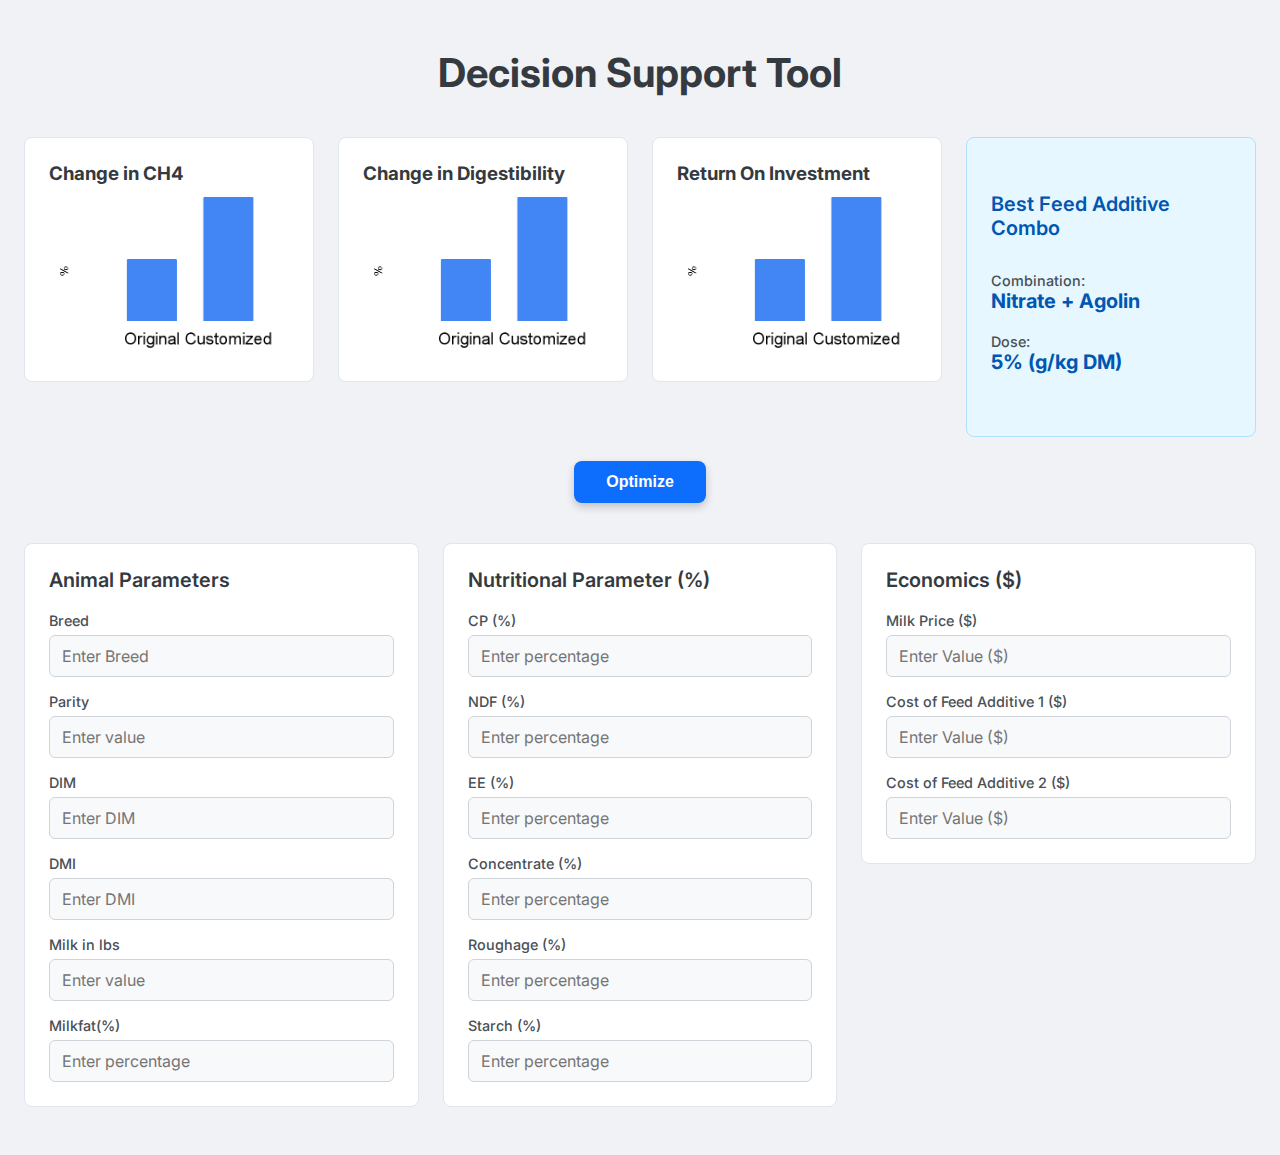
<file: index.html>
<!DOCTYPE html>
<html lang="en">
<head>
    <meta charset="UTF-8">
    <meta name="viewport" content="width=device-width, initial-scale=1.0">
    <title>Decision Support Tool</title>
    
    <!-- Fonts -->
    <link rel="preconnect" href="https://fonts.googleapis.com">
    <link rel="preconnect" href="https://fonts.gstatic.com" crossorigin>
    <link href="https://fonts.googleapis.com/css2?family=Inter:wght@400;500;600;700&display=swap" rel="stylesheet">

    <!-- Stylesheet -->
    <link rel="stylesheet" href="styles.css">
</head>
<body>

    <div class="container">
        
        <!-- Header -->
        <header class="dashboard-header">
            <h1>Decision Support Tool</h1>
        </header>

        <div class="grid-container grid-4-col">
            <!-- First bar graph -->
            <div class="card bar-graph-card">
                <h3>Change in CH4</h3>
                <img src="chart.png" alt="Digestibility bar chart" style="width: 100%; height: auto;">
            </div>

            <!-- Second bar graph -->
            <div class="card bar-graph-card">
                <h3>Change in Digestibility</h3>
                <img src="chart.png" alt="Digestibility bar chart" style="width: 100%; height: auto;">
            </div>

            <!-- Third bar graph -->
            <div class="card bar-graph-card">
                <h3>Return On Investment</h3>
                <img src="chart.png" alt="Digestibility bar chart" style="width: 100%; height: auto;">
            </div>

            <!-- Best Feed Additive Combo Card -->
            <div class="card result-card">
                <h3>Best Feed Additive Combo</h3>
                
                <p class="result-label">Combination:</p>
                <p class="result-value">Nitrate + Agolin</p>
                
                <p class="result-label">Dose:</p>
                <p class="result-value">5% (g/kg DM)</p>
            </div>
        </div>

        <!-- Optimize Button at bottom (now at the very end) -->
        <div class="button-container">
            <button class="btn-primary">
                Optimize
            </button>
        </div>

        <div class="grid-container grid-3-col">
            <!-- Card 1: Animal Parameters -->
            <div class="card input-card">
                <h3>Animal Parameters</h3>
                <div class="form-group">
                    <label for="breed" class="form-label">Breed</label>
                    <input type="text" id="breed" class="form-input" placeholder="Enter Breed">
                </div>
                <div class="form-group">
                    <label for="parity" class="form-label">Parity</label>
                    <input type="text" id="parity" class="form-input" placeholder="Enter value">
                </div>
                <div class="form-group">
                    <label for="dim" class="form-label">DIM</label>
                    <input type="text" id="dim" class="form-input" placeholder="Enter DIM">
                </div>
                <div class="form-group">
                    <label for="dmi" class="form-label">DMI</label>
                    <input type="text" id="dmi" class="form-input" placeholder="Enter DMI">
                </div>
                <div class="form-group">
                    <label for="milk_lbs" class="form-label">Milk in lbs</label>
                    <input type="text" id="milk_lbs" class="form-input" placeholder="Enter value">
                </div>
                <div class="form-group">
                    <label for="milkfat" class="form-label">Milkfat(%)</label>
                    <input type="text" id="milkfat" class="form-input" placeholder="Enter percentage">
                </div>
            </div>

            <!-- Card 2: Nutritional Parameter (%) -->
            <div class="card input-card">
                <h3>Nutritional Parameter (%)</h3>
                <div class="form-group">
                    <label for="cp" class="form-label">CP (%)</label>
                    <input type="text" id="cp" class="form-input" placeholder="Enter percentage">
                </div>
                <div class="form-group">
                    <label for="ndf" class="form-label">NDF (%)</label>
                    <input type="text" id="ndf" class="form-input" placeholder="Enter percentage">
                </div>
                <div class="form-group">
                    <label for="ee" class="form-label">EE (%)</label>
                    <input type="text" id="ee" class="form-input" placeholder="Enter percentage">
                </div>
                <div class="form-group">
                    <label for="concentrate" class="form-label">Concentrate (%)</label>
                    <input type="text" id="concentrate" class="form-input" placeholder="Enter percentage">
                </div>
                <div class="form-group">
                    <label for="roughage" class="form-label">Roughage (%)</label>
                    <input type="text" id="roughage" class="form-input" placeholder="Enter percentage">
                </div>
                <div class="form-group">
                    <label for="starch" class="form-label">Starch (%)</label>
                    <input type="text" id="starch" class="form-input" placeholder="Enter percentage">
                </div>
            </div>

            
            <!-- Card 3: Economics -->
            <div class="card input-card">
                <h3>Economics ($)</h3>
                <div class="form-group">
                    <label for="milk_price" class="form-label">Milk Price ($)</label>
                    <input type="text" id="milk_price" class="form-input" placeholder="Enter Value ($)">
                </div>
                <div class="form-group">
                    <label for="cost_additive_1" class="form-label">Cost of Feed Additive 1 ($)</label>
                    <input type="text" id="cost_additive_1" class="form-input" placeholder="Enter Value ($)">
                </div>
                <div class="form-group">
                    <label for="cost_additive_2" class="form-label">Cost of Feed Additive 2 ($)</label>
                    <input type="text" id="cost_additive_2" class="form-input" placeholder="Enter Value ($)">
                </div>
            </div>
        </div>
    </div>

</body>
</html>
</file>
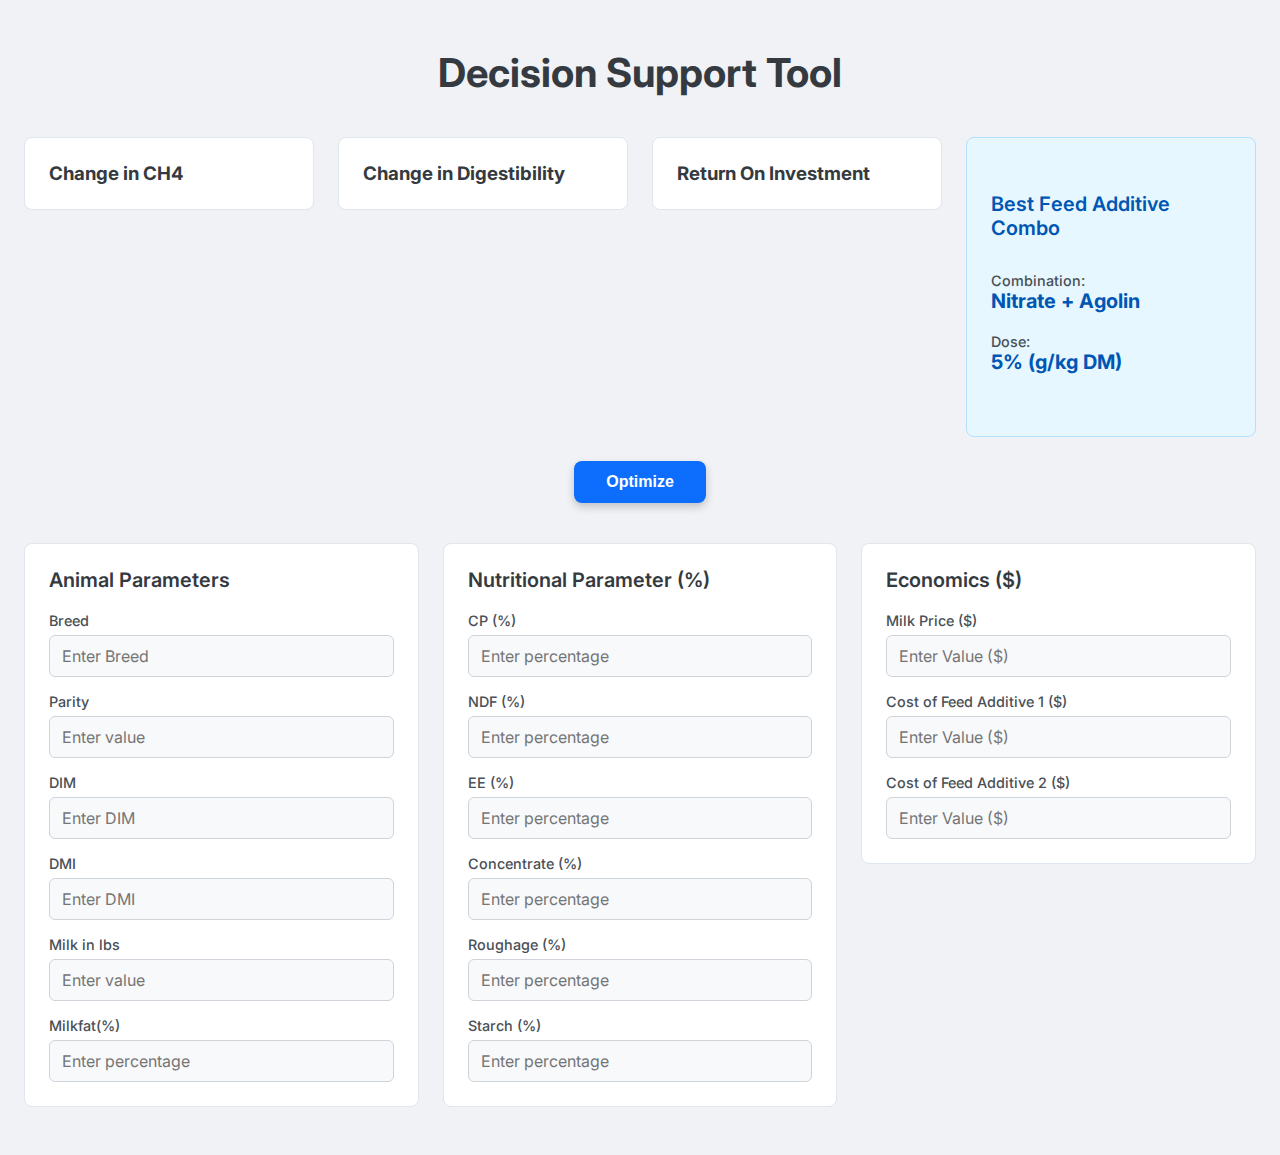
<file: dashboard2.html>
<!DOCTYPE html>
<html lang="en">
<head>
    <meta charset="UTF-8">
    <meta name="viewport" content="width=device-width, initial-scale=1.0">
    <title>Decision Support Tool</title>
    
    <!-- Fonts -->
    <link rel="preconnect" href="https://fonts.googleapis.com">
    <link rel="preconnect" href="https://fonts.gstatic.com" crossorigin>
    <link href="https://fonts.googleapis.com/css2?family=Inter:wght@400;500;600;700&display=swap" rel="stylesheet">

    <!-- Stylesheet -->
    <link rel="stylesheet" href="styles.css">
</head>
<body>

    <div class="container">
        
        <!-- Header -->
        <header class="dashboard-header">
            <h1>Decision Support Tool</h1>
        </header>

        <div class="grid-container grid-4-col">
            <!-- First bar graph -->
            <div class="card bar-graph-card">
                <h3>Change in CH4</h3>
                <div class="bar-graph-visual">
                    <div class="bar" style="height: 75%;"></div>
                    <div class="bar" style="height: 50%;"></div>
                    <div class="bar" style="height: 90%;"></div>
                </div>
            </div>

            <!-- Second bar graph -->
            <div class="card bar-graph-card">
                <h3>Change in Digestibility</h3>
                <div class="bar-graph-visual">
                    <div class="bar" style="height: 45%;"></div>
                    <div class="bar" style="height: 20%;"></div>
                    <div class="bar" style="height: 70%;"></div>
                </div>
            </div>

            <!-- Third bar graph -->
            <div class="card bar-graph-card">
                <h3>Return On Investment</h3>
                <div class="bar-graph-visual">
                    <div class="bar" style="height: 25%;"></div>
                    <div class="bar" style="height: 80%;"></div>
                    <div class="bar" style="height: 50%;"></div>
                </div>
            </div>

            <!-- Best Feed Additive Combo Card -->
            <div class="card result-card">
                <h3>Best Feed Additive Combo</h3>
                
                <p class="result-label">Combination:</p>
                <p class="result-value">Nitrate + Agolin</p>
                
                <p class="result-label">Dose:</p>
                <p class="result-value">5% (g/kg DM)</p>
            </div>
        </div>

        <!-- Optimize Button at bottom (now at the very end) -->
        <div class="button-container">
            <button class="btn-primary">
                Optimize
            </button>
        </div>

        <div class="grid-container grid-3-col">
            <!-- Card 1: Animal Parameters -->
            <div class="card input-card">
                <h3>Animal Parameters</h3>
                <div class="form-group">
                    <label for="breed" class="form-label">Breed</label>
                    <input type="text" id="breed" class="form-input" placeholder="Enter Breed">
                </div>
                <div class="form-group">
                    <label for="parity" class="form-label">Parity</label>
                    <input type="text" id="parity" class="form-input" placeholder="Enter value">
                </div>
                <div class="form-group">
                    <label for="dim" class="form-label">DIM</label>
                    <input type="text" id="dim" class="form-input" placeholder="Enter DIM">
                </div>
                <div class="form-group">
                    <label for="dmi" class="form-label">DMI</label>
                    <input type="text" id="dmi" class="form-input" placeholder="Enter DMI">
                </div>
                <div class="form-group">
                    <label for="milk_lbs" class="form-label">Milk in lbs</label>
                    <input type="text" id="milk_lbs" class="form-input" placeholder="Enter value">
                </div>
                <div class="form-group">
                    <label for="milkfat" class="form-label">Milkfat(%)</label>
                    <input type="text" id="milkfat" class="form-input" placeholder="Enter percentage">
                </div>
            </div>

            <!-- Card 2: Nutritional Parameter (%) -->
            <div class="card input-card">
                <h3>Nutritional Parameter (%)</h3>
                <div class="form-group">
                    <label for="cp" class="form-label">CP (%)</label>
                    <input type="text" id="cp" class="form-input" placeholder="Enter percentage">
                </div>
                <div class="form-group">
                    <label for="ndf" class="form-label">NDF (%)</label>
                    <input type="text" id="ndf" class="form-input" placeholder="Enter percentage">
                </div>
                <div class="form-group">
                    <label for="ee" class="form-label">EE (%)</label>
                    <input type="text" id="ee" class="form-input" placeholder="Enter percentage">
                </div>
                <div class="form-group">
                    <label for="concentrate" class="form-label">Concentrate (%)</label>
                    <input type="text" id="concentrate" class="form-input" placeholder="Enter percentage">
                </div>
                <div class="form-group">
                    <label for="roughage" class="form-label">Roughage (%)</label>
                    <input type="text" id="roughage" class="form-input" placeholder="Enter percentage">
                </div>
                <div class="form-group">
                    <label for="starch" class="form-label">Starch (%)</label>
                    <input type="text" id="starch" class="form-input" placeholder="Enter percentage">
                </div>
            </div>

            <!-- Card 3: Economics -->
            <div class="card input-card">
                <h3>Economics ($)</h3>
                <div class="form-group">
                    <label for="milk_price" class="form-label">Milk Price ($)</label>
                    <input type="text" id="milk_price" class="form-input" placeholder="Enter Value ($)">
                </div>
                <div class="form-group">
                    <label for="cost_additive_1" class="form-label">Cost of Feed Additive 1 ($)</label>
                    <input type="text" id="cost_additive_1" class="form-input" placeholder="Enter Value ($)">
                </div>
                <div class="form-group">
                    <label for="cost_additive_2" class="form-label">Cost of Feed Additive 2 ($)</label>
                    <input type="text" id="cost_additive_2" class="form-input" placeholder="Enter Value ($)">
                </div>
            </div>
        </div>
    </div>

</body>
</html>
</file>
<file: styles.css>
/* Basic Reset */
* {
    box-sizing: border-box;
    margin: 0;
    padding: 0;
}

body {
    font-family: 'Inter', sans-serif;
    background-color: #f0f2f5; 
    color: #343a40; 
    display: flex;
    flex-direction: column;
    align-items: center;
    min-height: 100vh;
    padding: 24px;
}

.container {
    width: 100%; /* === Made container wider to fit 4 columns === */
    max-width: 1440px; 
    margin: 0 auto;
    padding: 0;
}

/* Header Styling*/
.dashboard-header {
    width: 100%;
    text-align: center;
    margin-bottom: 40px; 
    padding-top: 24px; 
}

.dashboard-header h1 {
    font-size: 2.5rem; 
    font-weight: 700;
    color: #343a40;
}

/* Grid Layout  */
.grid-container {
    display: grid;
    grid-template-columns: 1fr; /* Default to 1 column */
    gap: 24px; 
    margin-bottom: 24px; 
    align-items: start; 
}

/* Card Styling*/
.card {
    background-color: #ffffff; 
    border: 1px solid #e0e6ed; 
    color: #343a40; 
    padding: 24px; 
    border-radius: 8px; 
    display: flex;
    flex-direction: column;
}

/* Result Card Styles */
.result-card {
    background-color: #e6f7ff; 
    border: 1px solid #b3e0ff; 
    align-items: start; 
    /* === Made result card same height as graphs === */
    height: 300px; 
    justify-content: center;
}
.result-card h3 {
    font-size: 1.25rem; 
    font-weight: 600;
    margin-bottom: 20px;
    color: #0056b3; 
}
.result-label {
    display: block;
    font-size: 0.9rem;
    font-weight: 500;
    color: #495057;
    margin-top: 12px;
}
.result-value {
    display: block;
    font-size: 1.25rem;
    font-weight: 700;
    color: #0056b3; 
    margin-bottom: 8px;
}

.input-card h3 {
    font-size: 1.25rem; 
    font-weight: 600;
    margin-bottom: 20px;
    color: #343a40;
}
.input-card .form-group + .form-group {
    margin-top: 16px; 
}
.form-label {
    display: block;
    font-size: 0.9rem;
    font-weight: 500;
    color: #495057;
    margin-bottom: 6px;
}
.form-input {
    background-color: #f8f9fa; 
    border: 1px solid #ced4da;
    color: #495057;
    width: 100%;
    padding: 10px 12px;
    border-radius: 6px;
    font-family: 'Inter', sans-serif;
    font-size: 1rem;
    transition: border-color 0.2s ease, box-shadow 0.2s ease;
}
.form-input:focus {
    border-color: #5897fb; 
    box-shadow: 0 0 0 0.2rem rgba(88, 151, 251, 0.25); 
    outline: none;
}

/* Button Styling  */
.button-container {
    display: flex;
    justify-content: center;
    margin-top: 24px;    
    margin-bottom: 40px; 
}

.btn-primary {
    background-color: #0d6efd; 
    border: none;
    color: white;
    font-weight: 600;
    padding: 12px 32px; 
    border-radius: 8px;
    box-shadow: 0 4px 8px rgba(0, 0, 0, 0.2);
    transition: background-color 0.3s ease, box-shadow 0.3s ease;
    font-size: 1rem;
    cursor: pointer;
}
.btn-primary:hover {
    background-color: #0b5ed7;
    box-shadow: 0 6px 12px rgba(0, 0, 0, 0.3);
}


/* Responsive Breakpoint */
@media (min-width: 768px) { 
    .grid-4-col {
        grid-template-columns: repeat(4, 1fr); 
    }
    .grid-3-col {
        grid-template-columns: repeat(3, 1fr); 
    }
}
</file>
